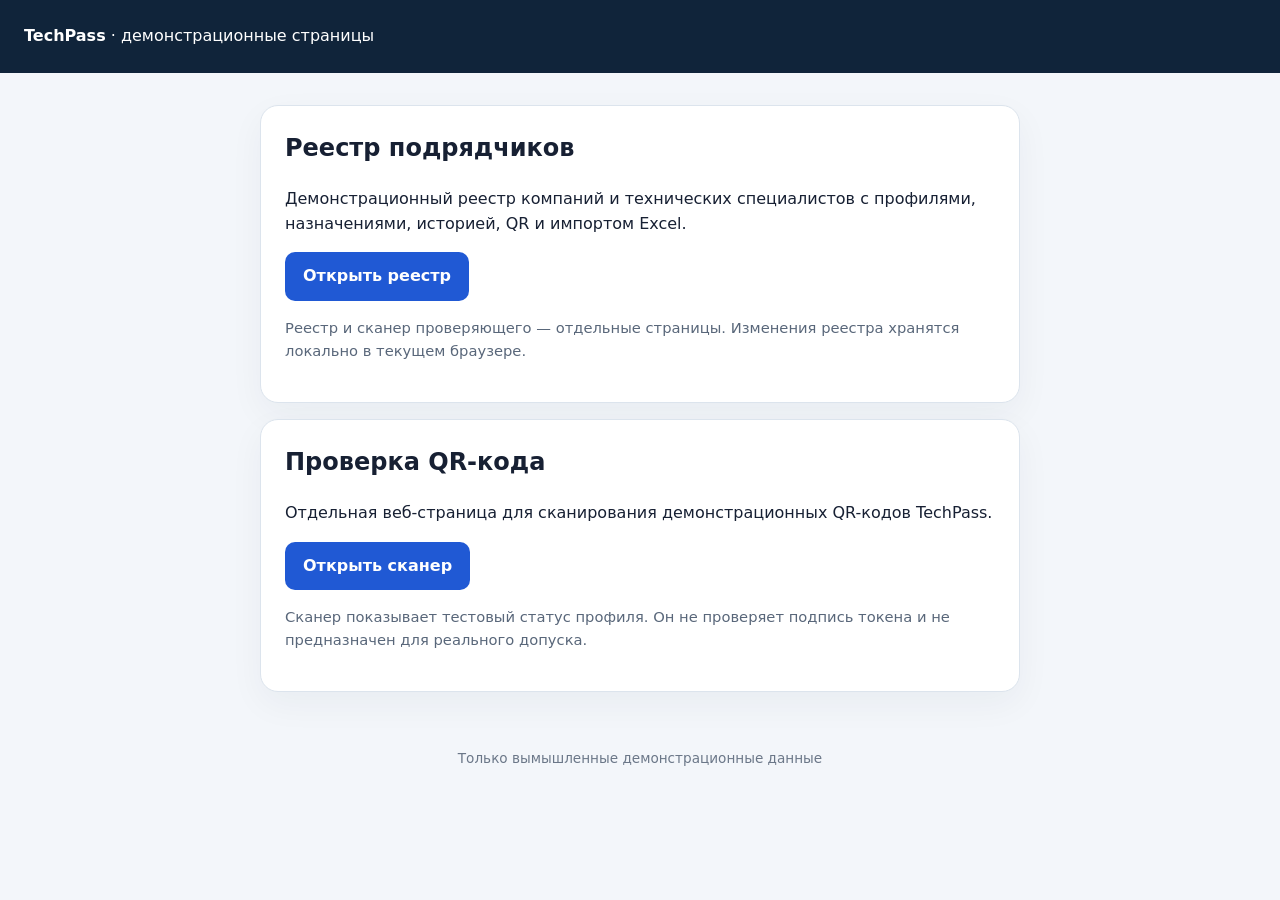
<file: docs/index.html>
<!doctype html>
<html lang="ru">
<head>
  <meta charset="utf-8">
  <meta name="viewport" content="width=device-width, initial-scale=1">
  <meta name="theme-color" content="#10243a">
  <title>TechPass — демонстрационные страницы</title>
  <style>
    :root { color-scheme: light; font: 16px/1.55 system-ui, sans-serif; color: #172033; background: #f3f6fa; }
    * { box-sizing: border-box; }
    body { margin: 0; }
    header { padding: 24px; color: white; background: #10243a; }
    main { width: min(760px, calc(100% - 32px)); margin: 32px auto; }
    .card { padding: 24px; border: 1px solid #dce4ed; border-radius: 18px; background: white; box-shadow: 0 12px 35px #10243a0c; }
    h1, h2, p { margin-top: 0; }
    .button { display: inline-block; padding: 12px 18px; border-radius: 10px; color: white; background: #2059d4; text-decoration: none; font-weight: 700; }
    .note { color: #59677a; font-size: .92rem; }
    footer { padding: 24px; text-align: center; color: #6b7788; font-size: .85rem; }
  </style>
</head>
<body>
  <header><strong>TechPass</strong> · демонстрационные страницы</header>
  <main>
    <section class="card">
      <h1>Реестр подрядчиков</h1>
      <p>Демонстрационный реестр компаний и технических специалистов с профилями, назначениями, историей, QR и импортом Excel.</p>
      <p><a class="button" href="registry/">Открыть реестр</a></p>
      <p class="note">Реестр и сканер проверяющего — отдельные страницы. Изменения реестра хранятся локально в текущем браузере.</p>
    </section>
    <section class="card" style="margin-top:16px">
      <h1>Проверка QR-кода</h1>
      <p>Отдельная веб-страница для сканирования демонстрационных QR-кодов TechPass.</p>
      <p><a class="button" href="checker/">Открыть сканер</a></p>
      <p class="note">Сканер показывает тестовый статус профиля. Он не проверяет подпись токена и не предназначен для реального допуска.</p>
    </section>
  </main>
  <footer>Только вымышленные демонстрационные данные</footer>
</body>
</html>
</file>
